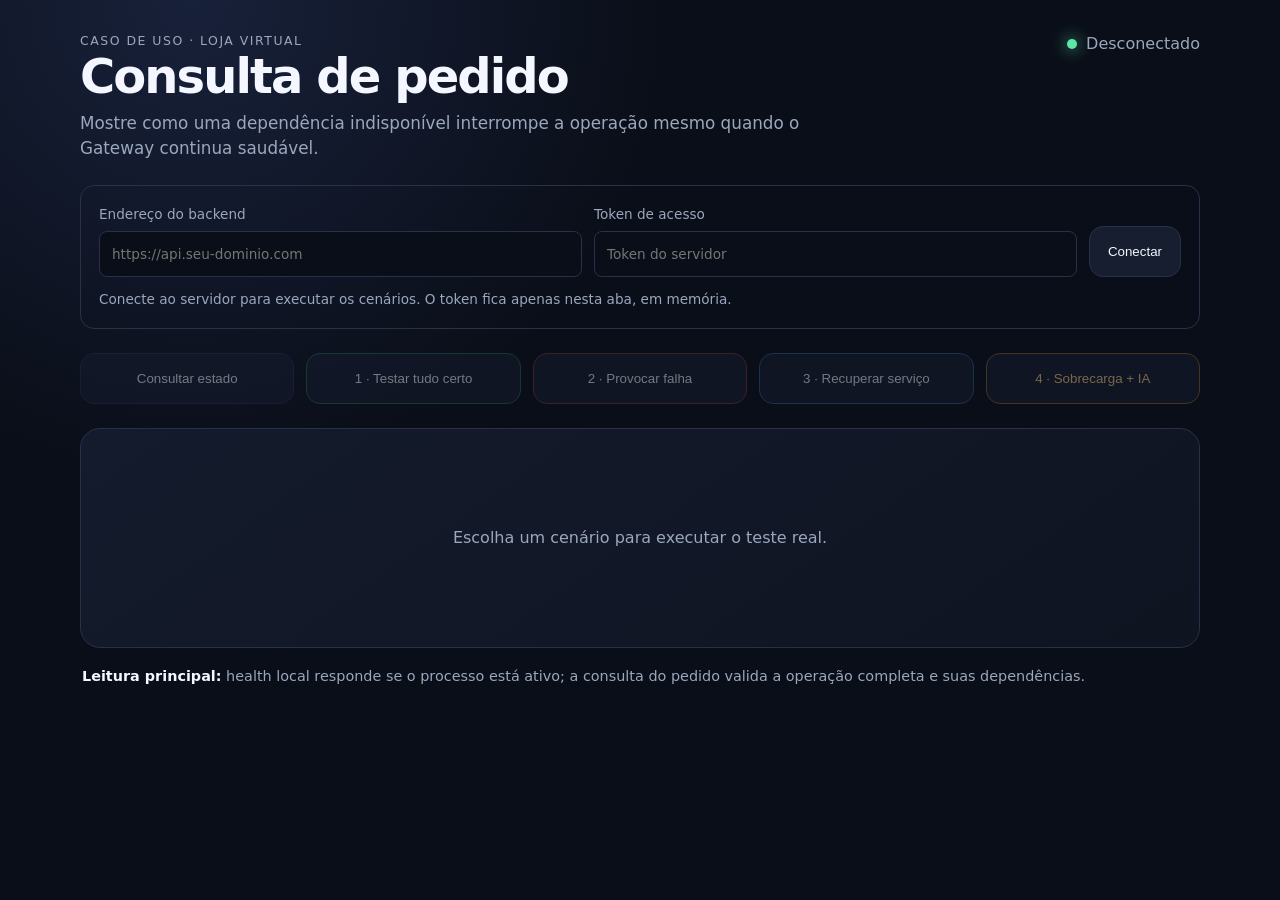
<file: presentation/docker.html>
<!doctype html>
<html lang="pt-BR">
<head>
  <meta charset="utf-8">
  <meta name="viewport" content="width=device-width,initial-scale=1">
  <title>Diagnóstico distribuído — Loja virtual</title>
  <meta name="description" content="Demonstração do incidente de consulta de pedidos.">
  <link rel="icon" type="image/svg+xml" href="data:image/svg+xml,%3Csvg xmlns='http://www.w3.org/2000/svg' viewBox='0 0 64 64'%3E%3Crect width='64' height='64' rx='14' fill='%23131a2a'/%3E%3Cpath d='M14 19h9l4 24h24l5-17H25' fill='none' stroke='%235ee6a8' stroke-width='5' stroke-linecap='round' stroke-linejoin='round'/%3E%3Ccircle cx='31' cy='50' r='3' fill='%235ee6a8'/%3E%3Ccircle cx='48' cy='50' r='3' fill='%235ee6a8'/%3E%3C/svg%3E">
  <style>
    :root{color-scheme:dark;--bg:#0a0e18;--panel:#121827;--line:#283149;--text:#f4f7ff;--muted:#9aa7bd;--green:#5ee6a8;--red:#ff6b78;--blue:#7cb8ff;--amber:#ffc46b}
    *{box-sizing:border-box}body{margin:0;min-height:100vh;background:radial-gradient(circle at 15% 0,#18213a 0,transparent 34%),var(--bg);color:var(--text);font:16px/1.5 Inter,ui-sans-serif,system-ui,-apple-system,sans-serif}
    main{width:min(1120px,calc(100% - 32px));margin:auto;padding:32px 0 48px}.top{display:flex;align-items:flex-start;justify-content:space-between;gap:24px;margin-bottom:24px}
    h1{font-size:clamp(1.8rem,4vw,3rem);line-height:1.05;margin:0 0 10px;letter-spacing:-.04em}.lead{max-width:720px;margin:0;color:var(--muted);font-size:1.05rem}.live{display:flex;align-items:center;gap:9px;white-space:nowrap;color:var(--muted)}.dot{width:10px;height:10px;border-radius:50%;background:var(--green);box-shadow:0 0 16px var(--green)}
    .connection{display:flex;flex-wrap:wrap;gap:12px;align-items:end;padding:18px;border:1px solid var(--line);border-radius:14px}.connection label{flex:1;min-width:220px;color:var(--muted);font-size:.85rem}.connection input{display:block;width:100%;margin-top:6px;padding:12px;background:var(--bg);border:1px solid var(--line);border-radius:8px;color:var(--text);font:inherit}.connection p{width:100%;margin:0;color:var(--muted);font-size:.85rem}
    .actions{display:grid;grid-template-columns:repeat(auto-fit,minmax(180px,1fr));gap:12px;margin:24px 0}button{border:1px solid var(--line);border-radius:14px;padding:17px 18px;background:#171e30;color:var(--text);font:700 1rem/1.2 inherit;cursor:pointer;transition:.18s transform,.18s border-color,.18s background}button:hover{transform:translateY(-2px);border-color:var(--blue)}button:disabled{opacity:.45;cursor:wait;transform:none}.normal{border-color:#28684f}.failure{border-color:#7b3540}.recover{border-color:#315c8c}.overload{border-color:#8a6330;color:#ffd08a}
    .result{border:1px solid var(--line);background:linear-gradient(145deg,#141b2c,#0f1421);border-radius:20px;padding:24px;min-height:220px}.result-head{display:flex;justify-content:space-between;gap:20px;align-items:flex-start}.eyebrow{font-size:.78rem;letter-spacing:.12em;text-transform:uppercase;color:var(--muted)}h2{margin:4px 0 6px;font-size:1.6rem}.summary{margin:0;color:var(--muted);max-width:740px}.badge{padding:7px 11px;border-radius:999px;background:#233047;color:var(--blue);font-weight:800;font-size:.82rem}.badge.ok{background:#173c31;color:var(--green)}.badge.bad{background:#4b2027;color:#ff9aa3}
    .checks{display:grid;grid-template-columns:repeat(4,1fr);gap:12px;margin-top:22px}.card{border:1px solid var(--line);border-radius:14px;padding:16px;background:#0c111d}.label{color:var(--muted);font-size:.85rem}.value{font-size:1.45rem;font-weight:850;margin-top:3px}.value.good{color:var(--green)}.value.bad{color:var(--red)}.value.warn{color:var(--amber)}.meta{font-size:.78rem;color:var(--muted);margin-top:3px}
    .flow{display:flex;align-items:center;gap:10px;margin-top:20px;overflow:auto;padding-bottom:2px}.node{padding:11px 14px;border-radius:11px;border:1px solid var(--line);background:#0c111d;min-width:120px;text-align:center;font-weight:750}.node.good{border-color:#28684f}.node.bad{border-color:#7b3540;color:#ff9aa3}.arrow{color:var(--muted);font-size:1.3rem}.details{display:flex;justify-content:space-between;gap:16px;margin-top:18px;color:var(--muted);font-size:.84rem;flex-wrap:wrap}code{color:#b8d8ff}.empty{display:grid;place-items:center;min-height:170px;color:var(--muted);text-align:center}.spinner{width:28px;height:28px;border:3px solid var(--line);border-top-color:var(--blue);border-radius:50%;animation:spin .8s linear infinite;margin:0 auto 12px}@keyframes spin{to{transform:rotate(360deg)}}
    .load-banner{margin-top:18px;padding:14px 16px;border:1px solid #8a6330;background:#2e2417;border-radius:12px;color:#ffdca5;font-weight:700}.ai{margin-top:22px;border-top:1px solid var(--line);padding-top:22px}.ai-head{display:flex;align-items:center;justify-content:space-between;gap:16px}.ai h3{font-size:1.3rem;margin:4px 0}.ai-summary{font-size:1rem;margin:12px 0;color:#dce5f6}.real{display:inline-flex;align-items:center;gap:7px;color:var(--green);font-size:.8rem;font-weight:800}.real:before{content:'';width:7px;height:7px;border-radius:50%;background:var(--green)}
    .hypotheses{display:grid;gap:10px;margin:15px 0}.hypothesis{background:#0c111d;border:1px solid var(--line);border-radius:12px;padding:14px}.hypothesis strong{color:var(--blue)}.ids{margin-top:8px;color:var(--muted);font-size:.78rem;word-break:break-all}.evidence-title{margin:20px 0 10px;font-size:1rem}.evidence-grid{display:grid;grid-template-columns:repeat(2,1fr);gap:9px}.evidence{border-left:3px solid var(--blue);background:#0c111d;border-radius:8px;padding:11px 12px;font-size:.84rem}.evidence.bad{border-color:var(--red)}.evidence small{display:block;color:var(--muted);margin-top:5px;word-break:break-all}.trace{display:flex;flex-wrap:wrap;gap:12px 22px;margin-top:18px;padding-top:15px;border-top:1px dashed var(--line);color:var(--muted);font-size:.82rem}.trace code{word-break:break-all}.note{margin:18px 2px 0;color:var(--muted);font-size:.9rem}.note strong{color:var(--text)}
    @media(max-width:760px){main{padding-top:22px}.top{display:block}.live{margin-top:14px}.actions,.checks,.evidence-grid{grid-template-columns:1fr}.result-head,.ai-head{display:block}.badge{display:inline-block;margin-top:12px}.flow{gap:6px}.node{min-width:104px}}
  </style>
</head>
<body>
  <main>
    <section class="top">
      <div><div class="eyebrow">Caso de uso · Loja virtual</div><h1>Consulta de pedido</h1><p class="lead">Mostre como uma dependência indisponível interrompe a operação mesmo quando o Gateway continua saudável.</p></div>
      <div class="live"><span class="dot"></span> <span id="connection-status">Desconectado</span></div>
    </section>

    <form id="connection-form" class="connection">
      <label>Endereço do backend<input id="backend-url" type="url" placeholder="https://api.seu-dominio.com" autocomplete="url"></label>
      <label>Token de acesso<input id="backend-token" type="password" placeholder="Token do servidor" autocomplete="off"></label>
      <button type="submit" id="connect">Conectar</button>
      <p id="connection-message" role="status">Conecte ao servidor para executar os cenários. O token fica apenas nesta aba, em memória.</p>
    </form>
    <section class="actions" aria-label="Cenários da demonstração">
      <button class="status" disabled data-action="status">Consultar estado</button>
      <button class="normal" disabled data-action="normal">1 · Testar tudo certo</button>
      <button class="failure" disabled data-action="failure">2 · Provocar falha</button>
      <button class="recover" disabled data-action="recover">3 · Recuperar serviço</button>
      <button class="overload" disabled data-action="overload">4 · Sobrecarga + IA</button>
    </section>

    <section class="result" id="result" aria-live="polite">
      <div class="empty">Escolha um cenário para executar o teste real.</div>
    </section>
    <p class="note"><strong>Leitura principal:</strong> health local responde se o processo está ativo; a consulta do pedido valida a operação completa e suas dependências.</p>
  </main>
  <script>
    const result = document.querySelector('#result');
    const buttons = [...document.querySelectorAll('button[data-action]')];
    const labels = {status:'Consultando o estado real dos serviços…',normal:'Testando o fluxo e solicitando o diagnóstico à IA…',failure:'Interrompendo Users, coletando evidências e analisando com IA…',recover:'Restaurando Users e validando a recuperação com IA…',overload:'Disparando requisições concorrentes, coletando logs e analisando com IA…'};
    const esc = value => String(value ?? '—').replace(/[&<>"']/g, c => ({'&':'&amp;','<':'&lt;','>':'&gt;','"':'&quot;',"'":'&#39;'}[c]));
    const statusText = check => check.status == null ? 'OFFLINE' : `HTTP ${check.status}`;
    const statusClass = (name, check, scenario) => {
      if (name === 'users' && scenario === 'failure' && check.status == null) return 'bad';
      if (name === 'order' && check.status !== 200) return 'bad';
      return check.status === 200 ? 'good' : 'warn';
    };
    const evidenceText = item => {
      if(item.kind==='snapshot') return item.states.map(s=>`${s.service}: ${s.reachable?'alcançável':'indisponível'}${s.status?` (HTTP ${s.status})`:''}`).join(' · ');
      const dependency=item.dependency?` → ${item.dependency}`:'';
      const status=item.status?` · HTTP ${item.status}`:'';
      const error=item.error?` · ${item.error}`:'';
      const message=item.message?` · ${item.message}`:'';
      return `${item.service}${dependency} · ${item.event}${status}${error}${message}`;
    };
    function render(data){
      if (!data.ai) {
        result.innerHTML=`<h2>${esc(data.title)}</h2><p>${esc(data.summary)}</p>
          <div class="checks">${Object.entries(data.checks).map(([name,check])=>`<div class="card"><div class="label">${esc(name)}</div><div class="value">${esc(statusText(check))}</div></div>`).join('')}</div>
          <p class="note">${esc(data.ai_error || 'Consulta de estado concluída.')}</p>
          <p class="ids">Request ID: ${esc(data.request_id)}</p>`;
        return;
      }
      const c=data.checks; const ai=data.ai; const isLoad=data.scenario==='overload'; const isBad=data.scenario==='failure'||isLoad;
      const cards=[['gateway','Gateway',statusText(c.gateway),c.gateway.elapsed_ms==null?'sem resposta':`${c.gateway.elapsed_ms} ms`],['orders','Orders',statusText(c.orders),c.orders.elapsed_ms==null?'sem resposta':`${c.orders.elapsed_ms} ms`],['users','Users',isLoad?'SATURADO':statusText(c.users),isLoad?'health local ainda responde':(c.users.elapsed_ms==null?'sem resposta':`${c.users.elapsed_ms} ms`)],['order',isLoad?'Falhas na rajada':'Pedido 1',isLoad?`${data.load.failed_requests}/${data.load.total_requests}`:statusText(c.order),isLoad?`${data.load.concurrency} simultâneas · limite ${data.load.configured_limit}`:(c.order.elapsed_ms==null?'sem resposta':`${c.order.elapsed_ms} ms`)]];
      result.innerHTML=`
        <div class="result-head"><div><div class="eyebrow">Resultado observado</div><h2>${esc(data.title)}</h2><p class="summary">${esc(data.summary)}</p></div><span class="badge ${data.ok?(isBad?'bad':'ok'):'bad'}">${data.ok?'CENÁRIO CONFIRMADO':'VERIFICAR AMBIENTE'}</span></div>
        <div class="checks">
          ${cards.map(([key,label,value,meta])=>`<div class="card"><div class="label">${label}</div><div class="value ${isLoad&&(key==='users'||key==='order')?'bad':statusClass(key,c[key],data.scenario)}">${value}</div><div class="meta">${meta}</div></div>`).join('')}
        </div>
        ${isLoad?`<div class="load-banner">${data.load.total_requests} funções simultâneas → limite ${data.load.configured_limit} → ${data.load.failed_requests} falhas observadas</div>`:''}
        <div class="flow"><div class="node good">Gateway</div><div class="arrow">→</div><div class="node good">Orders</div><div class="arrow">→</div><div class="node ${(isLoad||c.users.status!==200)?'bad':'good'}">${isLoad?'Users saturado':'Users'}</div><div class="arrow">→</div><div class="node ${(isLoad||c.order.status!==200)?'bad':'good'}">${isLoad?'Clientes afetados':(c.order.status===200?'Pedido exibido':'Cliente afetado')}</div></div>
        <div class="details"><span>Request ID: <code>${esc(data.request_id)}</code></span><span>${esc(data.timestamp)}</span></div>
        <section class="ai">
          <div class="ai-head"><div><div class="eyebrow">Diagnóstico do artefato</div><h3>Conclusão da IA: ${esc(ai.outcome)}</h3></div><div class="real">${ai.simulated?'IA SIMULADA':ai.outcome==='failure'?'IA · FALHA':'IA REAL'} · ${esc(ai.model)}</div></div>
          <p class="ai-summary">${esc(ai.summary)}</p>
          <div class="hypotheses">${ai.hypotheses.map(h=>`<div class="hypothesis"><strong>${esc(h.service||'Cadeia distribuída')}</strong><br>${esc(h.description)}<div class="ids">Evidências citadas: ${h.evidence_ids.map(esc).join(', ')}</div></div>`).join('')}</div>
          <h4 class="evidence-title">Evidências entregues à IA</h4>
          <div class="evidence-grid">${ai.evidence.map(e=>`<div class="evidence ${(e.error||e.states?.some(s=>!s.reachable))?'bad':''}">${esc(evidenceText(e))}<small>ID ${esc(e.id)}</small></div>`).join('')}</div>
          <div class="trace"><span>Execução persistida: <code>${esc(ai.run_id)}</code></span><span>${esc(ai.provider)} · ${Math.round(ai.duration_ms)} ms · simulado: ${ai.simulated?'sim':'não'}</span></div>
        </section>`;
    }
    const form = document.querySelector('#connection-form');
    const endpointInput = document.querySelector('#backend-url');
    const tokenInput = document.querySelector('#backend-token');
    const connectionMessage = document.querySelector('#connection-message');
    const connectionStatus = document.querySelector('#connection-status');
    let endpoint = '';
    let accessToken = '';
    let connected = false;
    let busy = false;
    // Local HTML uses the same server. On Vercel, the operator enters the HTTPS backend.
    if (['localhost','127.0.0.1'].includes(location.hostname)) endpointInput.value=location.origin;
    const pendingKey = base => `presentation-job:${base}`;
    const storage = {
      get(key){try{return sessionStorage.getItem(key)}catch{return null}},
      set(key,value){try{sessionStorage.setItem(key,value)}catch{}},
      remove(key){try{sessionStorage.removeItem(key)}catch{}}
    };
    function controls(){
      buttons.forEach(button=>button.disabled=!connected||busy);
      form.querySelectorAll('input,button').forEach(input=>input.disabled=busy);
    }
    async function api(path,method='GET'){
      let response;
      try {
        response=await fetch(endpoint+path,{
          method, cache:'no-store', credentials:'omit',
          headers:accessToken?{Authorization:`Bearer ${accessToken}`}:{},
          signal:AbortSignal.timeout(15000)
        });
      }catch{
        throw new Error('Não foi possível acessar o backend. Verifique o endereço HTTPS, a conexão e a origem autorizada no servidor.');
      }
      let data;
      try{data=await response.json()}catch{throw new Error('O endereço informado não retornou a API de apresentação.');}
      if(!response.ok){const error=new Error(data.error||`Falha HTTP ${response.status}`);error.status=response.status;throw error;}
      return data;
    }
    async function followJob(id){
      result.innerHTML=`<div class="empty"><div><div class="spinner"></div>Cenário em execução…<br><small>Execução ${esc(id)}</small></div></div>`;
      const deadline=Date.now()+20*60*1000;
      while(Date.now()<deadline){
        const job=await api(`/api/jobs/${encodeURIComponent(id)}`);
        if(job.state==='completed'){
          storage.remove(pendingKey(endpoint));
          render(job.result);
          return;
        }
        if(job.state==='failed'){
          storage.remove(pendingKey(endpoint));
          throw new Error(job.error);
        }
        await new Promise(resolve=>setTimeout(resolve,1500));
      }
      throw new Error(`A execução ${id} continua no servidor. Reconecte para consultar o resultado.`);
    }
    function showError(error){
      result.innerHTML=`<div class="empty"><div><strong>Não foi possível concluir.</strong><br>${esc(error.message)}<br>Se uma execução foi iniciada, ela continua no servidor. Reconecte para consultá-la.</div></div>`;
    }
    form.addEventListener('submit',async event=>{
      event.preventDefault();
      busy=true; connected=false; controls();
      connectionStatus.textContent='Conectando…';
      try{
        const url=new URL(endpointInput.value.trim());
        const loopback=['localhost','127.0.0.1'].includes(url.hostname);
        if(url.protocol!=='https:' && !(loopback&&url.protocol==='http:'))throw new Error('Use HTTPS para acessar o servidor remoto.');
        if(url.username||url.password||url.search||url.hash||!['','/'].includes(url.pathname))throw new Error('Informe apenas a origem do backend, sem caminho, credenciais ou parâmetros.');
        endpoint=url.origin;
        accessToken=tokenInput.value.trim();
        const health=await api('/api/health');
        if(health.status!=='ok'||health.api_version!==1)throw new Error('Backend incompatível com esta interface.');
        connected=true;
        connectionStatus.textContent='Conectado';
        connectionMessage.textContent='Servidor conectado. Os cenários serão executados no backend.';
        const pending=storage.get(pendingKey(endpoint));
        if(pending){try{await followJob(pending)}catch(error){if(error.status===404)storage.remove(pendingKey(endpoint));throw error;}}
      }catch(error){connectionStatus.textContent=connected?'Conectado':'Desconectado';connectionMessage.textContent=error.message;showError(error);}
      finally{busy=false;controls();}
    });
    async function run(action){
      if(!connected||busy)return;
      busy=true;controls();
      result.innerHTML=`<div class="empty"><div><div class="spinner"></div>${labels[action]}</div></div>`;
      try{
        const job=await api(`/api/${action}`,'POST');
        storage.set(pendingKey(endpoint),job.id);
        await followJob(job.id);
      }catch(error){showError(error)}finally{busy=false;controls();}
    }
    buttons.forEach(button=>button.addEventListener('click',()=>run(button.dataset.action)));
  </script>
</body>
</html>
</file>
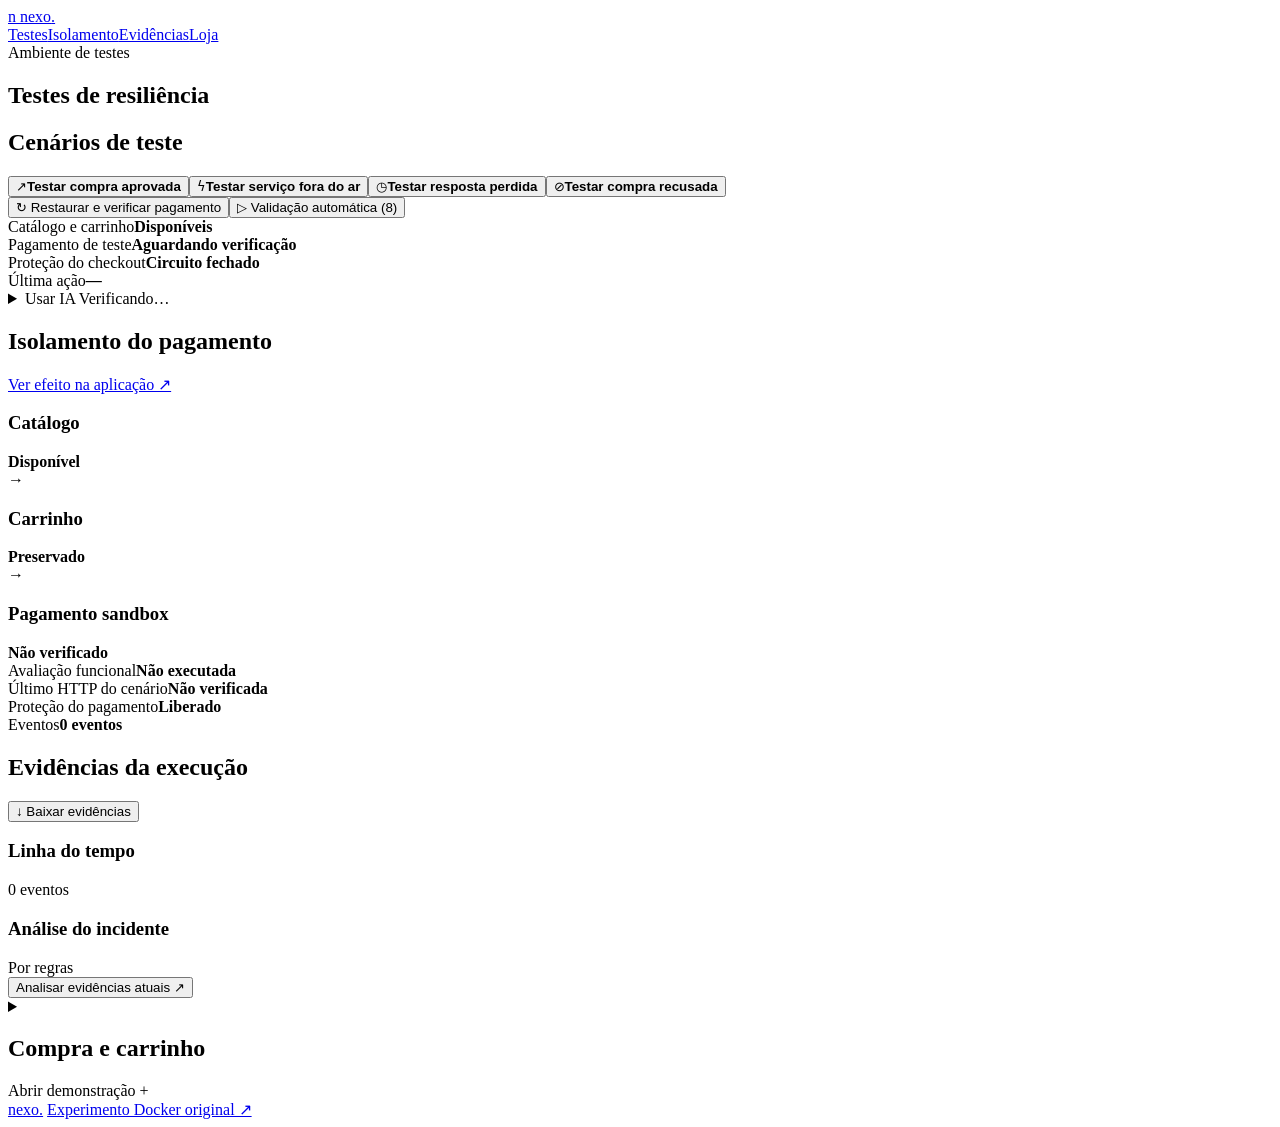
<file: presentation/page.html>
<!doctype html>
<html lang="pt-BR">
  <head>
    <meta charset="utf-8" />
    <meta name="viewport" content="width=device-width,initial-scale=1" />
    <meta
      name="description"
      content="Laboratório de testes para demonstrar contenção de falhas, recuperação e preservação do carrinho."
    />
    <title>Nexo — laboratório de testes e isolamento de falhas</title>
    <link
      rel="icon"
      href="data:image/svg+xml,%3Csvg xmlns='http://www.w3.org/2000/svg' viewBox='0 0 64 64'%3E%3Crect width='64' height='64' rx='16' fill='%231c4236'/%3E%3Cpath d='M18 46V18l28 28V18' stroke='%23e7f7c0' stroke-width='7' fill='none'/%3E%3C/svg%3E"
    />
    <style>
      /* STYLES */
    </style>
  </head>
  <body>
    <header class="header">
      <a class="brand" href="#"
        ><span class="brand-icon">n</span> nexo<span class="brand-dot"
          >.</span
        ></a
      >
      <nav aria-label="Navegação">
        <a href="#lab">Testes</a><a href="#isolation">Isolamento</a
        ><a href="#evidence">Evidências</a><a href="#application">Loja</a>
      </nav>
      <span class="demo-tag"><span></span> Ambiente de testes</span>
    </header>
    <div id="execution-status" class="execution-status" hidden role="status">
      <span class="loading-spinner" aria-hidden="true"></span
      ><span id="execution-label">Executando…</span
      ><button id="cancel-execution" type="button">Cancelar</button>
    </div>
    <div id="execution-error" class="execution-error" hidden role="alert"></div>
    <main>
      <section class="dashboard-intro">
        <div>
          <h1>Testes de resiliência</h1>
        </div>
      </section>
      <section class="lab" id="lab">
        <div class="lab-head">
          <div>
            <h2>Cenários de teste</h2>
          </div>
        </div>
        <div class="lab-layout">
          <div>
            <div class="scenario-buttons">
              <button data-scenario="normal">
                <span>↗</span><b>Testar compra aprovada</b></button
              ><button data-scenario="outage">
                <span>ϟ</span><b>Testar serviço fora do ar</b></button
              ><button data-scenario="slow">
                <span>◷</span><b>Testar resposta perdida</b></button
              ><button data-scenario="declined">
                <span>⊘</span><b>Testar compra recusada</b>
              </button>
            </div>
            <div class="lab-actions">
              <button id="recover" class="recover-btn">
                ↻ Restaurar e verificar pagamento</button
              ><button id="run-tests" class="test-btn">
                ▷ Validação automática (8)
              </button>
            </div>
          </div>
          <div class="status-panel">
            <div class="status-row">
              <span><i class="status-dot ok"></i> Catálogo e carrinho</span
              ><b>Disponíveis</b>
            </div>
            <div class="status-row">
              <span
                ><i id="payment-dot" class="status-dot"></i> Pagamento de
                teste</span
              ><b id="payment-status">Aguardando verificação</b>
            </div>
            <div class="status-row">
              <span
                ><i id="circuit-dot" class="status-dot"></i> Proteção do
                checkout</span
              ><b id="circuit-status">Circuito fechado</b>
            </div>

            <div class="status-row">
              <span>Última ação</span><b id="action-source">—</b>
            </div>
          </div>
        </div>
        <div
          id="scenario-execution"
          class="scenario-execution"
          hidden
          aria-live="polite"
        ></div>
        <button id="resolve-payment" class="resolve-payment" hidden>
          Consultar pagamento pendente →
        </button>
        <div
          id="incident-explanation"
          class="incident-explanation"
          aria-live="polite"
        ></div>
        <div id="test-results" hidden aria-live="polite"></div>
      </section>
      <details class="agent-panel" id="agent-panel">
        <summary>
          Usar IA <span id="agent-status" class="mode-tag">Verificando…</span>
        </summary>
        <div class="agent-controls">
          <select id="control-mode" hidden aria-label="Controle">
            <option value="rules">Regras</option>
            <option value="agent">Agente IA</option>
          </select>
          <label
            >Senha de acesso<input
              type="password"
              id="llm-token"
              autocomplete="off"
              placeholder="OBS_DEMO_TOKEN"
          /></label>
          <button id="connect-agent" class="primary">Ativar IA</button>
          <button id="run-agent" class="secondary" disabled>
            Analisar novamente
          </button>
          <button id="disconnect-agent" class="text-btn" hidden>
            Desativar IA
          </button>
        </div>
        <p id="agent-feedback" class="agent-feedback" role="status">
          Use a senha cadastrada em OBS_DEMO_TOKEN.
        </p>
        <details class="agent-audit">
          <summary>Ver ações da IA</summary>
          <div class="agent-run-heading">
            <span id="agent-run-id"></span
            ><button id="verify-agent" class="text-btn" hidden>
              Verificar registro
            </button>
          </div>
          <ol id="agent-trace" class="agent-trace"></ol>
        </details>
      </details>
      <section class="isolation-section" id="isolation">
        <div class="section-heading">
          <div>
            <h2>Isolamento do pagamento</h2>
          </div>
          <a class="text-btn" href="#application">Ver efeito na aplicação ↗</a>
        </div>
        <div
          class="isolation-map"
          aria-label="Estado dos componentes do sandbox"
        >
          <article class="component available">
            <h3>Catálogo</h3>
            <strong>Disponível</strong>
          </article>
          <span class="map-connector" aria-hidden="true">→</span>
          <article class="component available">
            <h3>Carrinho</h3>
            <strong>Preservado</strong>
          </article>
          <span class="map-connector" aria-hidden="true">→</span>
          <article class="component" id="payment-component">
            <h3>Pagamento sandbox</h3>
            <strong id="isolation-payment-status">Não verificado</strong>
          </article>
        </div>
      </section>
      <section
        class="evidence-section"
        id="evidence"
        aria-labelledby="evidence-title"
      >
        <section
          class="experiment-metrics"
          aria-label="Resumo observado"
          aria-live="polite"
        >
          <article>
            <span>Avaliação funcional</span
            ><strong id="metric-tests">Não executada</strong>
          </article>
          <article>
            <span>Último HTTP do cenário</span
            ><strong id="metric-http">Não verificada</strong>
          </article>
          <article>
            <span>Proteção do pagamento</span
            ><strong id="metric-isolation">Liberado</strong>
          </article>
          <article>
            <span>Eventos</span><strong id="metric-evidence">0 eventos</strong>
          </article>
        </section>

        <div class="section-heading">
          <div>
            <h2 id="evidence-title">Evidências da execução</h2>
          </div>
          <button id="export" class="text-btn">↓ Baixar evidências</button>
        </div>
        <div class="evidence-layout">
          <div class="timeline-panel">
            <div class="panel-heading">
              <h3>Linha do tempo</h3>
              <span id="event-count">0 eventos</span>
            </div>
            <div id="timeline" class="timeline"></div>
          </div>
          <div class="diagnosis-panel">
            <div class="panel-heading">
              <h3>Análise do incidente</h3>
              <span id="diagnosis-mode" class="mode-tag">Por regras</span>
            </div>
            <p id="diagnosis-summary" hidden></p>
            <div id="diagnosis-refs"></div>
            <button id="analyze" class="secondary">
              Analisar evidências atuais <span>↗</span>
            </button>
          </div>
        </div>
      </section>
      <details class="application-demo" id="application">
        <summary>
          <div>
            <h2>Compra e carrinho</h2>
          </div>
          <span class="expand-label">Abrir demonstração +</span>
        </summary>
        <div class="commerce-layout">
          <section class="collection" id="products">
            <div class="section-heading">
              <div>
                <h2>Produtos</h2>
              </div>
              <span class="count-label">3 produtos</span>
            </div>
            <div id="product-list" class="product-grid"></div>
          </section>
          <aside class="cart" aria-labelledby="cart-title">
            <div class="cart-heading">
              <h2 id="cart-title">Carrinho <span id="cart-count">0</span></h2>
              <span>↗</span>
            </div>
            <div id="cart-items"></div>
            <div id="payment-notice" class="payment-notice" hidden></div>
            <div
              id="order-result"
              role="status"
              aria-live="polite"
              aria-atomic="true"
            ></div>
            <div class="cart-total">
              <span>Total</span><strong id="cart-total">R$ 0,00</strong>
            </div>
            <button class="primary checkout" id="checkout">
              Finalizar compra <span>→</span></button
            ><button id="reconcile" class="secondary" hidden>
              Consultar pagamento pendente
            </button>
          </aside>
        </div>
        <section
          class="notifications"
          id="notifications"
          aria-live="polite"
        ></section>
      </details>
    </main>
    <footer>
      <a class="brand" href="#">nexo.</a>

      <a href="docker.html">Experimento Docker original ↗</a>
    </footer>
    <div id="toast" class="toast" role="status" hidden></div>
    <script type="module">
      /* APPLICATION */
    </script>
  </body>
</html>
</file>
